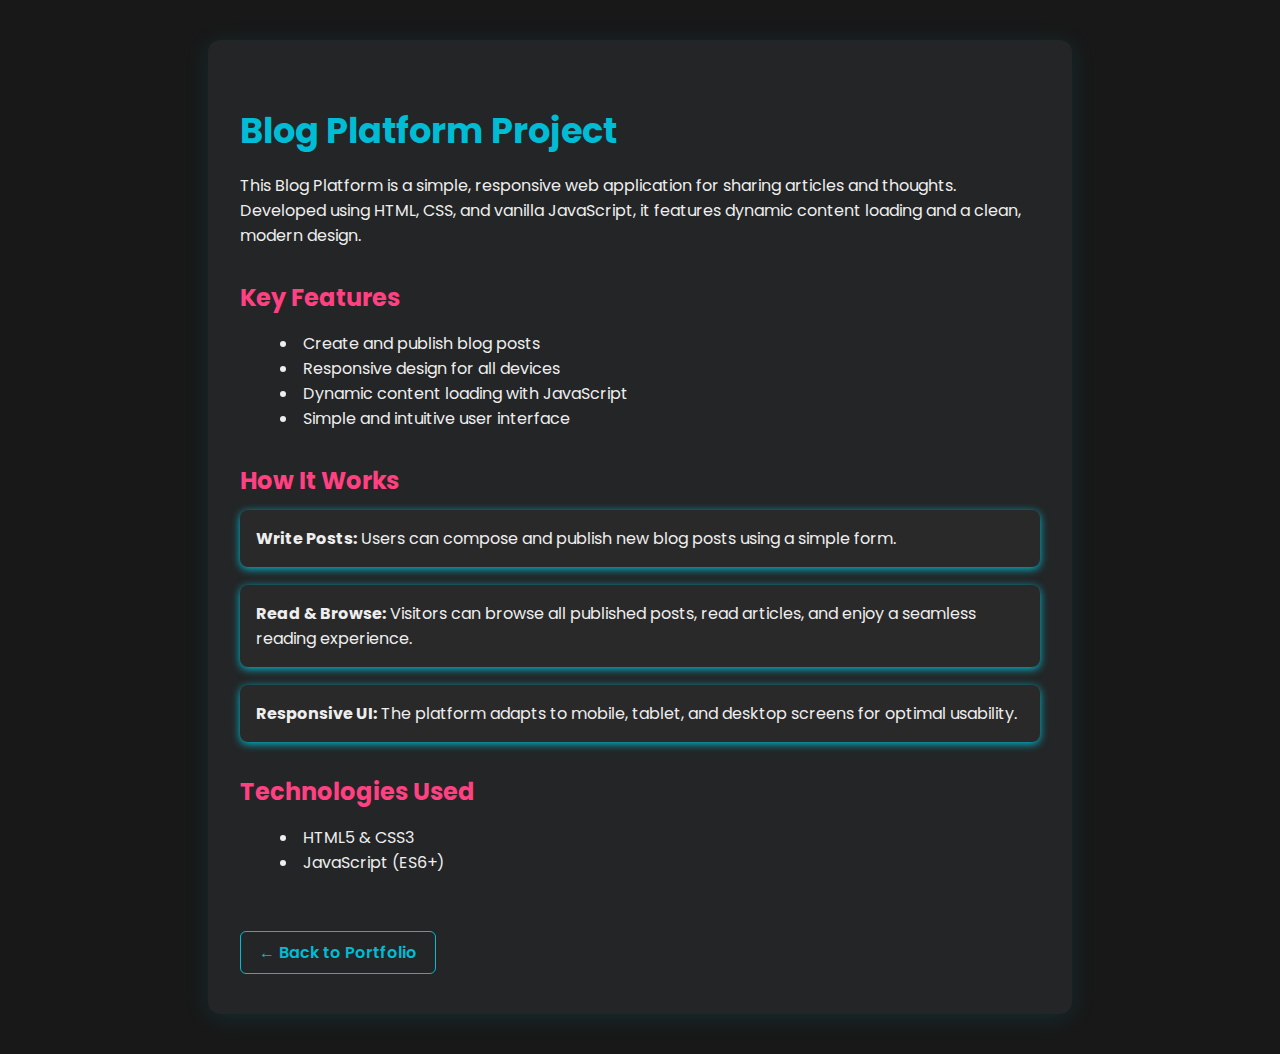
<file: blog-project.html>
<!DOCTYPE html>
<html lang="en">
<head>
  <meta charset="UTF-8" />
  <meta name="viewport" content="width=device-width, initial-scale=1" />
  <title>Blog Platform Project</title>
  <link href="https://fonts.googleapis.com/css2?family=Poppins:wght@300;600&display=swap" rel="stylesheet" />
  <style>
    body {
      font-family: 'Poppins', sans-serif;
      background: #181818;
      color: #eee;
      margin: 0;
      padding: 0;
      min-height: 100vh;
    }
    .container {
      max-width: 800px;
      margin: 40px auto;
      background: #232526;
      border-radius: 12px;
      box-shadow: 0 4px 24px rgba(0,188,212,0.12);
      padding: 40px 32px;
    }
    h1 {
      color: #00bcd4;
      margin-bottom: 16px;
      font-size: 2.2rem;
    }
    h2 {
      color: #ff4081;
      margin-top: 32px;
      margin-bottom: 12px;
    }
    ul {
      list-style: disc inside;
      margin-bottom: 24px;
    }
    .back-link {
      display: inline-block;
      margin-top: 32px;
      color: #00bcd4;
      font-weight: 600;
      text-decoration: none;
      border: 1px solid #00bcd4;
      border-radius: 6px;
      padding: 8px 18px;
      transition: background 0.3s, color 0.3s;
    }
    .back-link:hover {
      background: #00bcd4;
      color: #fff;
    }
    .feature {
      background: #292929;
      border-radius: 8px;
      padding: 16px;
      margin-bottom: 18px;
      box-shadow: 0 2px 8px #00bcd4;
    }
    code {
      background: #222;
      color: #ffd43b;
      padding: 2px 6px;
      border-radius: 4px;
      font-size: 1em;
    }
  </style>
</head>
<body>
  <div class="container">
    <h1>Blog Platform Project</h1>
    <p>
      This Blog Platform is a simple, responsive web application for sharing articles and thoughts. Developed using HTML, CSS, and vanilla JavaScript, it features dynamic content loading and a clean, modern design.
    </p>
    <h2>Key Features</h2>
    <ul>
      <li>Create and publish blog posts</li>
      <li>Responsive design for all devices</li>
      <li>Dynamic content loading with JavaScript</li>
      <li>Simple and intuitive user interface</li>
    </ul>
    <h2>How It Works</h2>
    <div class="feature">
      <strong>Write Posts:</strong> Users can compose and publish new blog posts using a simple form.
    </div>
    <div class="feature">
      <strong>Read & Browse:</strong> Visitors can browse all published posts, read articles, and enjoy a seamless reading experience.
    </div>
    <div class="feature">
      <strong>Responsive UI:</strong> The platform adapts to mobile, tablet, and desktop screens for optimal usability.
    </div>
    <h2>Technologies Used</h2>
    <ul>
      <li>HTML5 & CSS3</li>
      <li>JavaScript (ES6+)</li>
    </ul>
    <a href="index.html#projects" class="back-link">&larr; Back to Portfolio</a>
  </div>
</body>
</html>
</file>
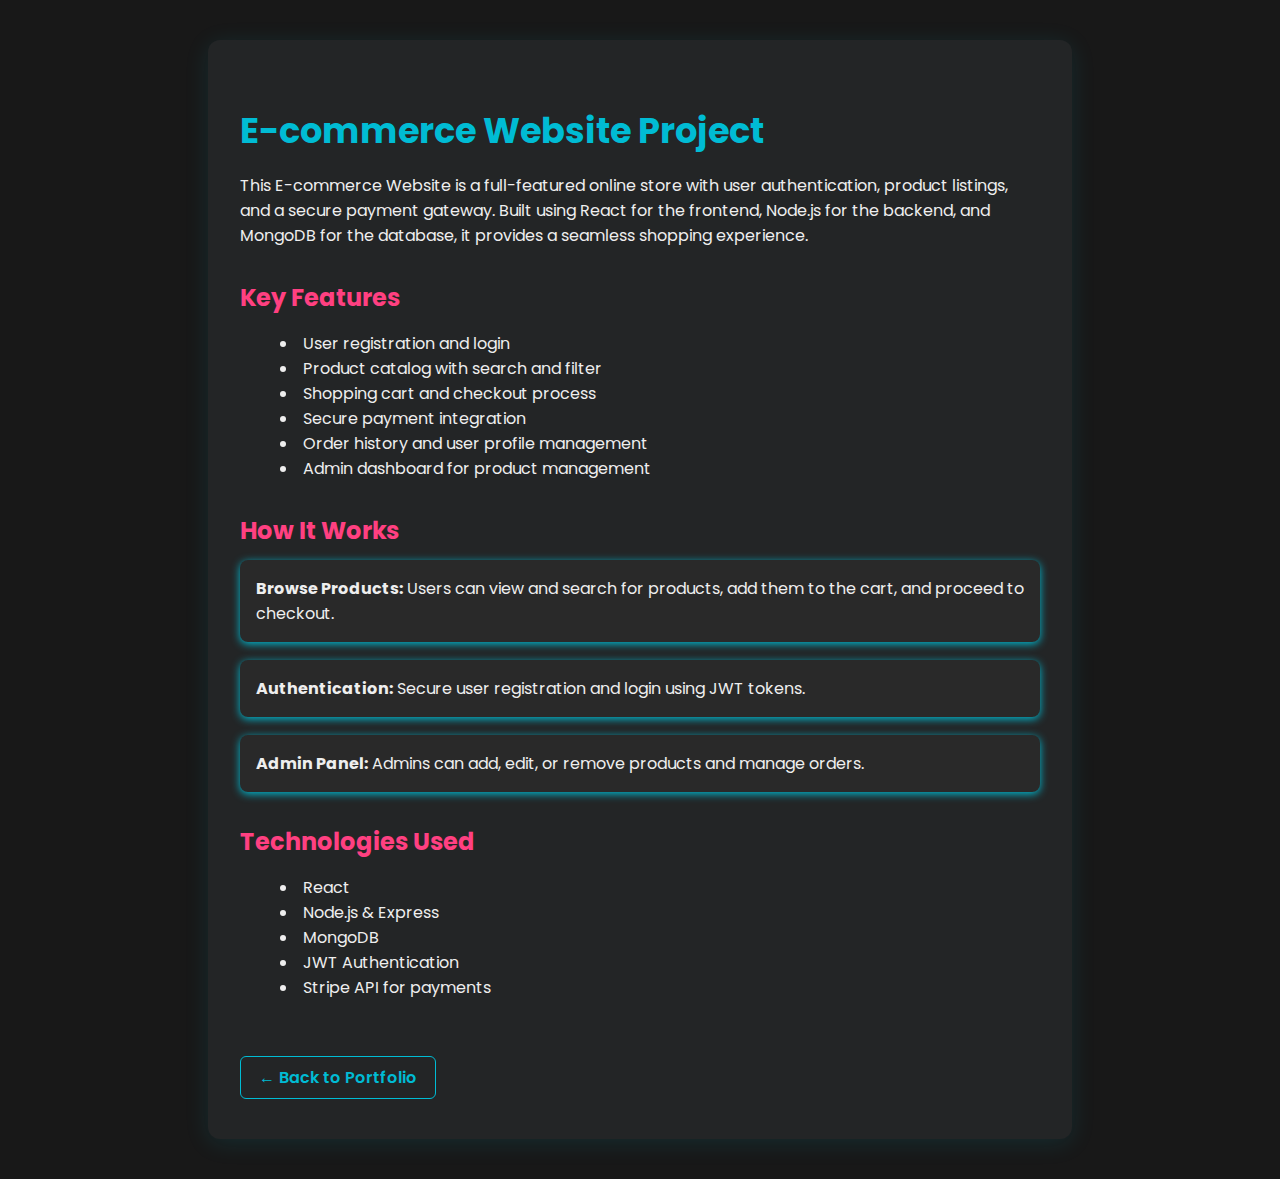
<file: ecommerce-project.html>
<!DOCTYPE html>
<html lang="en">
<head>
  <meta charset="UTF-8" />
  <meta name="viewport" content="width=device-width, initial-scale=1" />
  <title>E-commerce Website Project</title>
  <link href="https://fonts.googleapis.com/css2?family=Poppins:wght@300;600&display=swap" rel="stylesheet" />
  <style>
    body {
      font-family: 'Poppins', sans-serif;
      background: #181818;
      color: #eee;
      margin: 0;
      padding: 0;
      min-height: 100vh;
    }
    .container {
      max-width: 800px;
      margin: 40px auto;
      background: #232526;
      border-radius: 12px;
      box-shadow: 0 4px 24px rgba(0,188,212,0.12);
      padding: 40px 32px;
    }
    h1 {
      color: #00bcd4;
      margin-bottom: 16px;
      font-size: 2.2rem;
    }
    h2 {
      color: #ff4081;
      margin-top: 32px;
      margin-bottom: 12px;
    }
    ul {
      list-style: disc inside;
      margin-bottom: 24px;
    }
    .back-link {
      display: inline-block;
      margin-top: 32px;
      color: #00bcd4;
      font-weight: 600;
      text-decoration: none;
      border: 1px solid #00bcd4;
      border-radius: 6px;
      padding: 8px 18px;
      transition: background 0.3s, color 0.3s;
    }
    .back-link:hover {
      background: #00bcd4;
      color: #fff;
    }
    .feature {
      background: #292929;
      border-radius: 8px;
      padding: 16px;
      margin-bottom: 18px;
      box-shadow: 0 2px 8px #00bcd4;
    }
    code {
      background: #222;
      color: #ffd43b;
      padding: 2px 6px;
      border-radius: 4px;
      font-size: 1em;
    }
  </style>
</head>
<body>
  <div class="container">
    <h1>E-commerce Website Project</h1>
    <p>
      This E-commerce Website is a full-featured online store with user authentication, product listings, and a secure payment gateway. Built using React for the frontend, Node.js for the backend, and MongoDB for the database, it provides a seamless shopping experience.
    </p>
    <h2>Key Features</h2>
    <ul>
      <li>User registration and login</li>
      <li>Product catalog with search and filter</li>
      <li>Shopping cart and checkout process</li>
      <li>Secure payment integration</li>
      <li>Order history and user profile management</li>
      <li>Admin dashboard for product management</li>
    </ul>
    <h2>How It Works</h2>
    <div class="feature">
      <strong>Browse Products:</strong> Users can view and search for products, add them to the cart, and proceed to checkout.
    </div>
    <div class="feature">
      <strong>Authentication:</strong> Secure user registration and login using JWT tokens.
    </div>
    <div class="feature">
      <strong>Admin Panel:</strong> Admins can add, edit, or remove products and manage orders.
    </div>
    <h2>Technologies Used</h2>
    <ul>
      <li>React</li>
      <li>Node.js & Express</li>
      <li>MongoDB</li>
      <li>JWT Authentication</li>
      <li>Stripe API for payments</li>
    </ul>
    <a href="index.html#projects" class="back-link">&larr; Back to Portfolio</a>
  </div>
</body>
</html>
</file>
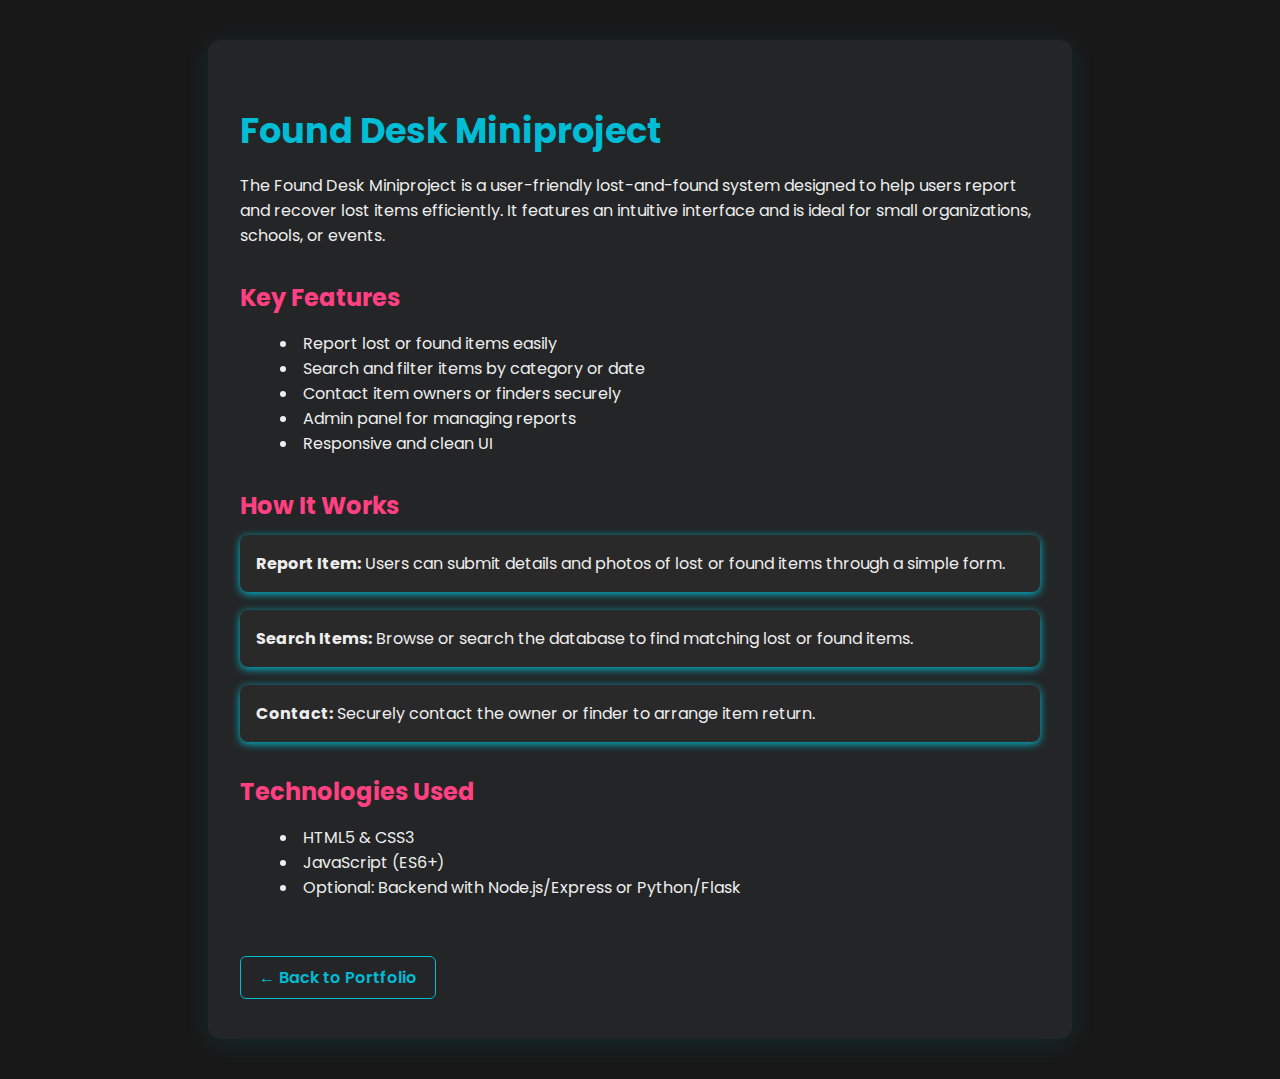
<file: founddesk-project.html>
<!DOCTYPE html>
<html lang="en">
<head>
  <meta charset="UTF-8" />
  <meta name="viewport" content="width=device-width, initial-scale=1" />
  <title>Found Desk Miniproject</title>
  <link href="https://fonts.googleapis.com/css2?family=Poppins:wght@300;600&display=swap" rel="stylesheet" />
  <style>
    body {
      font-family: 'Poppins', sans-serif;
      background: #181818;
      color: #eee;
      margin: 0;
      padding: 0;
      min-height: 100vh;
    }
    .container {
      max-width: 800px;
      margin: 40px auto;
      background: #232526;
      border-radius: 12px;
      box-shadow: 0 4px 24px rgba(0,188,212,0.12);
      padding: 40px 32px;
    }
    h1 {
      color: #00bcd4;
      margin-bottom: 16px;
      font-size: 2.2rem;
    }
    h2 {
      color: #ff4081;
      margin-top: 32px;
      margin-bottom: 12px;
    }
    ul {
      list-style: disc inside;
      margin-bottom: 24px;
    }
    .back-link {
      display: inline-block;
      margin-top: 32px;
      color: #00bcd4;
      font-weight: 600;
      text-decoration: none;
      border: 1px solid #00bcd4;
      border-radius: 6px;
      padding: 8px 18px;
      transition: background 0.3s, color 0.3s;
    }
    .back-link:hover {
      background: #00bcd4;
      color: #fff;
    }
    .feature {
      background: #292929;
      border-radius: 8px;
      padding: 16px;
      margin-bottom: 18px;
      box-shadow: 0 2px 8px #00bcd4;
    }
    code {
      background: #222;
      color: #ffd43b;
      padding: 2px 6px;
      border-radius: 4px;
      font-size: 1em;
    }
  </style>
</head>
<body>
  <div class="container">
    <h1>Found Desk Miniproject</h1>
    <p>
      The Found Desk Miniproject is a user-friendly lost-and-found system designed to help users report and recover lost items efficiently. It features an intuitive interface and is ideal for small organizations, schools, or events.
    </p>
    <h2>Key Features</h2>
    <ul>
      <li>Report lost or found items easily</li>
      <li>Search and filter items by category or date</li>
      <li>Contact item owners or finders securely</li>
      <li>Admin panel for managing reports</li>
      <li>Responsive and clean UI</li>
    </ul>
    <h2>How It Works</h2>
    <div class="feature">
      <strong>Report Item:</strong> Users can submit details and photos of lost or found items through a simple form.
    </div>
    <div class="feature">
      <strong>Search Items:</strong> Browse or search the database to find matching lost or found items.
    </div>
    <div class="feature">
      <strong>Contact:</strong> Securely contact the owner or finder to arrange item return.
    </div>
    <h2>Technologies Used</h2>
    <ul>
      <li>HTML5 & CSS3</li>
      <li>JavaScript (ES6+)</li>
      <li>Optional: Backend with Node.js/Express or Python/Flask</li>
    </ul>
    <a href="index.html#projects" class="back-link">&larr; Back to Portfolio</a>
  </div>
</body>
</html>
</file>
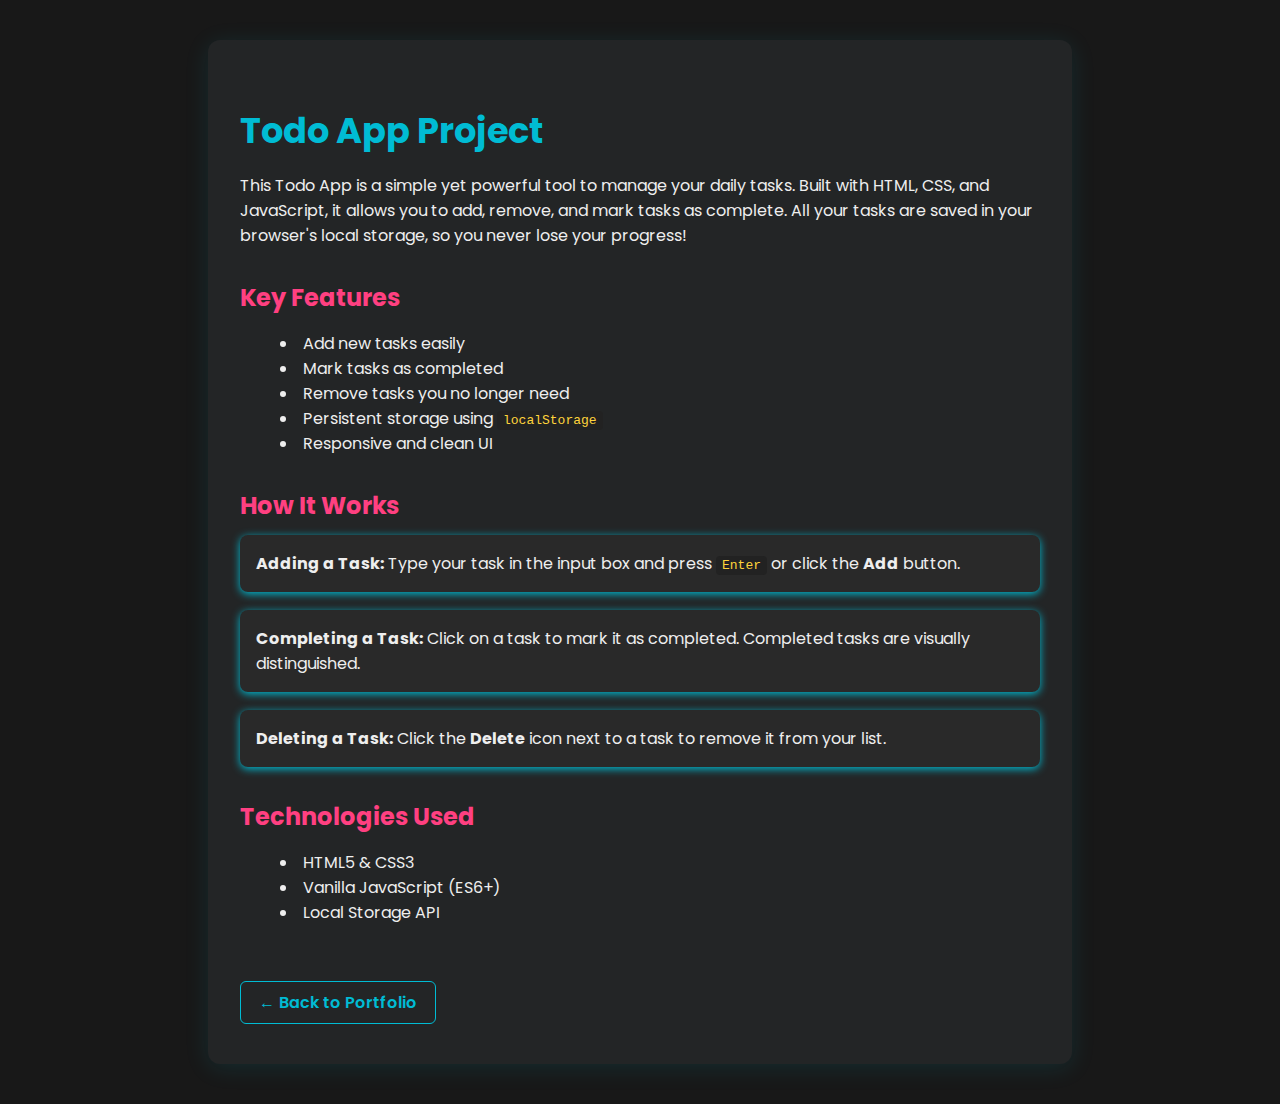
<file: todo-project.html>
<!DOCTYPE html>
<html lang="en">
<head>
  <meta charset="UTF-8" />
  <meta name="viewport" content="width=device-width, initial-scale=1" />
  <title>Todo App Project</title>
  <link href="https://fonts.googleapis.com/css2?family=Poppins:wght@300;600&display=swap" rel="stylesheet" />
  <style>
    body {
      font-family: 'Poppins', sans-serif;
      background: #181818;
      color: #eee;
      margin: 0;
      padding: 0;
      min-height: 100vh;
    }
    .container {
      max-width: 800px;
      margin: 40px auto;
      background: #232526;
      border-radius: 12px;
      box-shadow: 0 4px 24px rgba(0,188,212,0.12);
      padding: 40px 32px;
    }
    h1 {
      color: #00bcd4;
      margin-bottom: 16px;
      font-size: 2.2rem;
    }
    h2 {
      color: #ff4081;
      margin-top: 32px;
      margin-bottom: 12px;
    }
    ul {
      list-style: disc inside;
      margin-bottom: 24px;
    }
    .back-link {
      display: inline-block;
      margin-top: 32px;
      color: #00bcd4;
      font-weight: 600;
      text-decoration: none;
      border: 1px solid #00bcd4;
      border-radius: 6px;
      padding: 8px 18px;
      transition: background 0.3s, color 0.3s;
    }
    .back-link:hover {
      background: #00bcd4;
      color: #fff;
    }
    .feature {
      background: #292929;
      border-radius: 8px;
      padding: 16px;
      margin-bottom: 18px;
      box-shadow: 0 2px 8px #00bcd4;
    }
    code {
      background: #222;
      color: #ffd43b;
      padding: 2px 6px;
      border-radius: 4px;
      font-size: 1em;
    }
  </style>
</head>
<body>
  <div class="container">
    <h1>Todo App Project</h1>
    <p>
      This Todo App is a simple yet powerful tool to manage your daily tasks. Built with HTML, CSS, and JavaScript, it allows you to add, remove, and mark tasks as complete. All your tasks are saved in your browser's local storage, so you never lose your progress!
    </p>
    <h2>Key Features</h2>
    <ul>
      <li>Add new tasks easily</li>
      <li>Mark tasks as completed</li>
      <li>Remove tasks you no longer need</li>
      <li>Persistent storage using <code>localStorage</code></li>
      <li>Responsive and clean UI</li>
    </ul>
    <h2>How It Works</h2>
    <div class="feature">
      <strong>Adding a Task:</strong> Type your task in the input box and press <code>Enter</code> or click the <strong>Add</strong> button.
    </div>
    <div class="feature">
      <strong>Completing a Task:</strong> Click on a task to mark it as completed. Completed tasks are visually distinguished.
    </div>
    <div class="feature">
      <strong>Deleting a Task:</strong> Click the <strong>Delete</strong> icon next to a task to remove it from your list.
    </div>
    <h2>Technologies Used</h2>
    <ul>
      <li>HTML5 & CSS3</li>
      <li>Vanilla JavaScript (ES6+)</li>
      <li>Local Storage API</li>
    </ul>
    <a href="index.html#projects" class="back-link">&larr; Back to Portfolio</a>
  </div>
</body>
</html>
</file>
